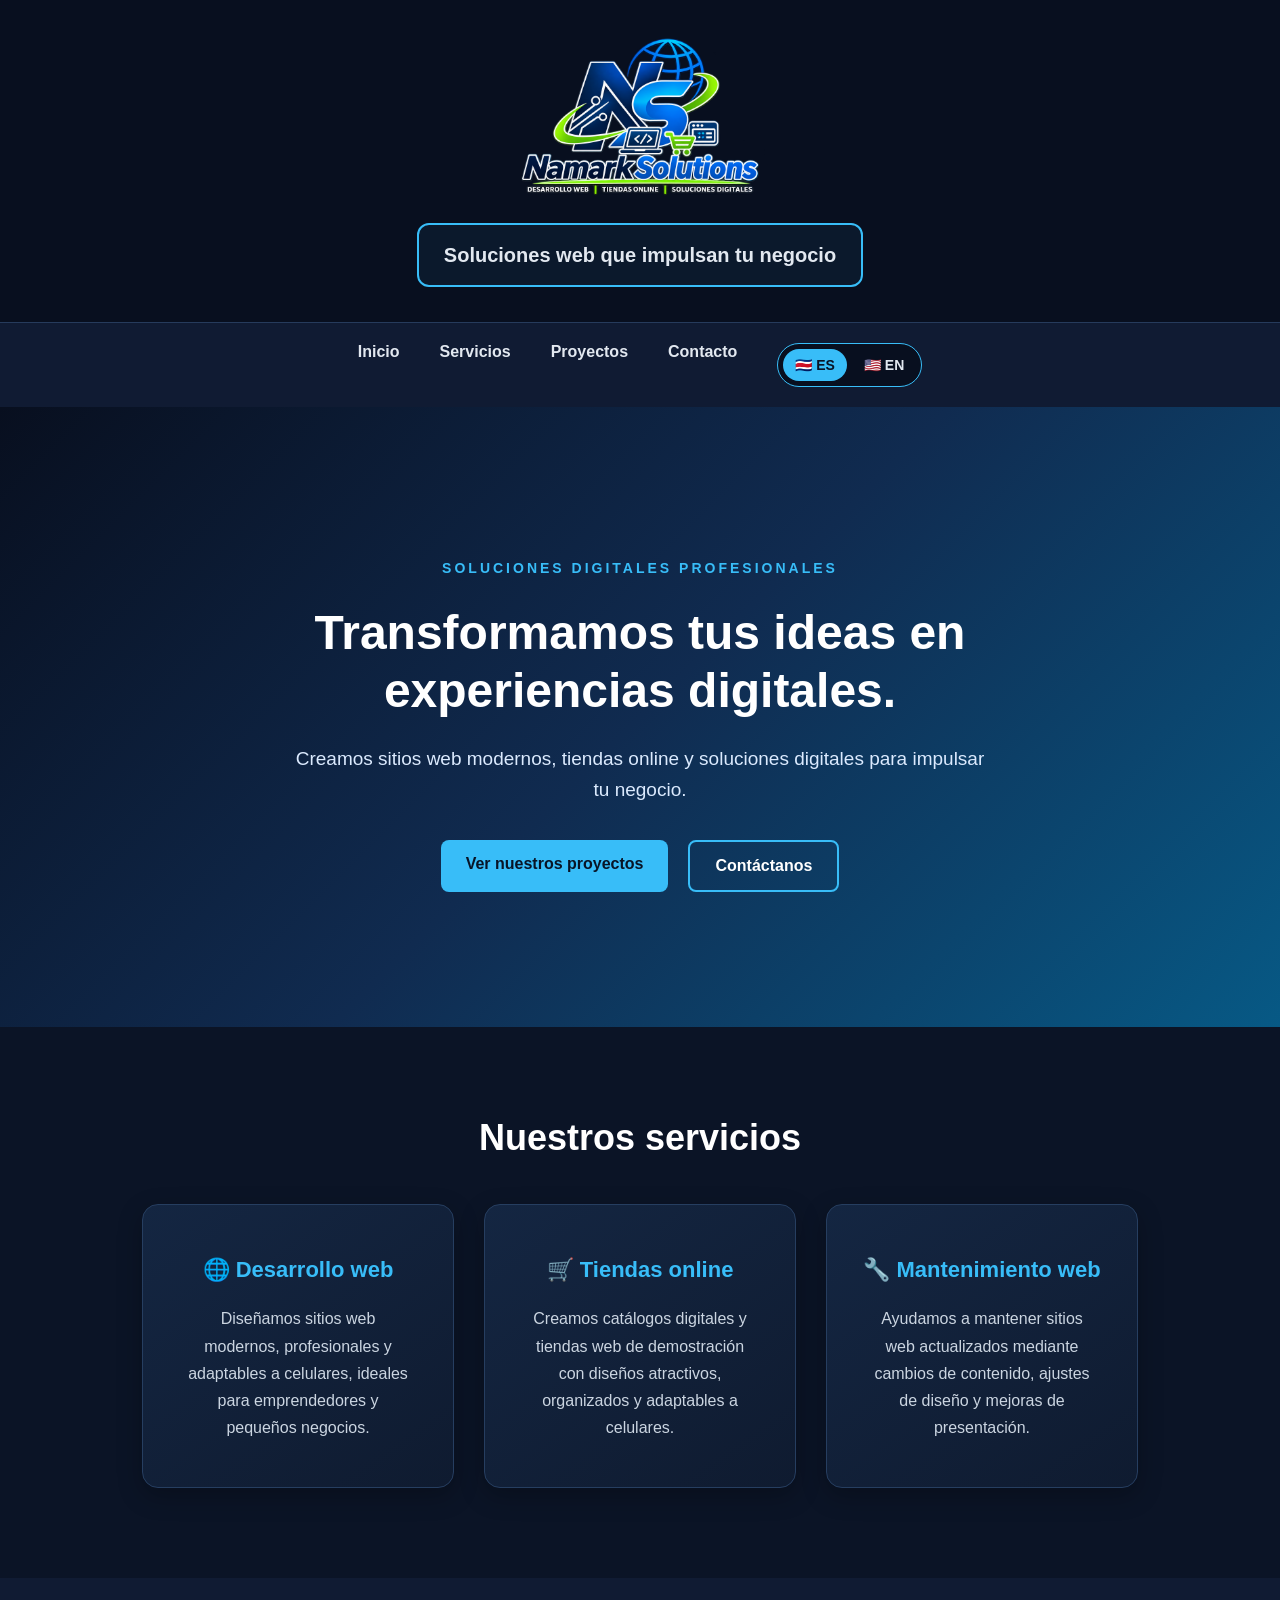
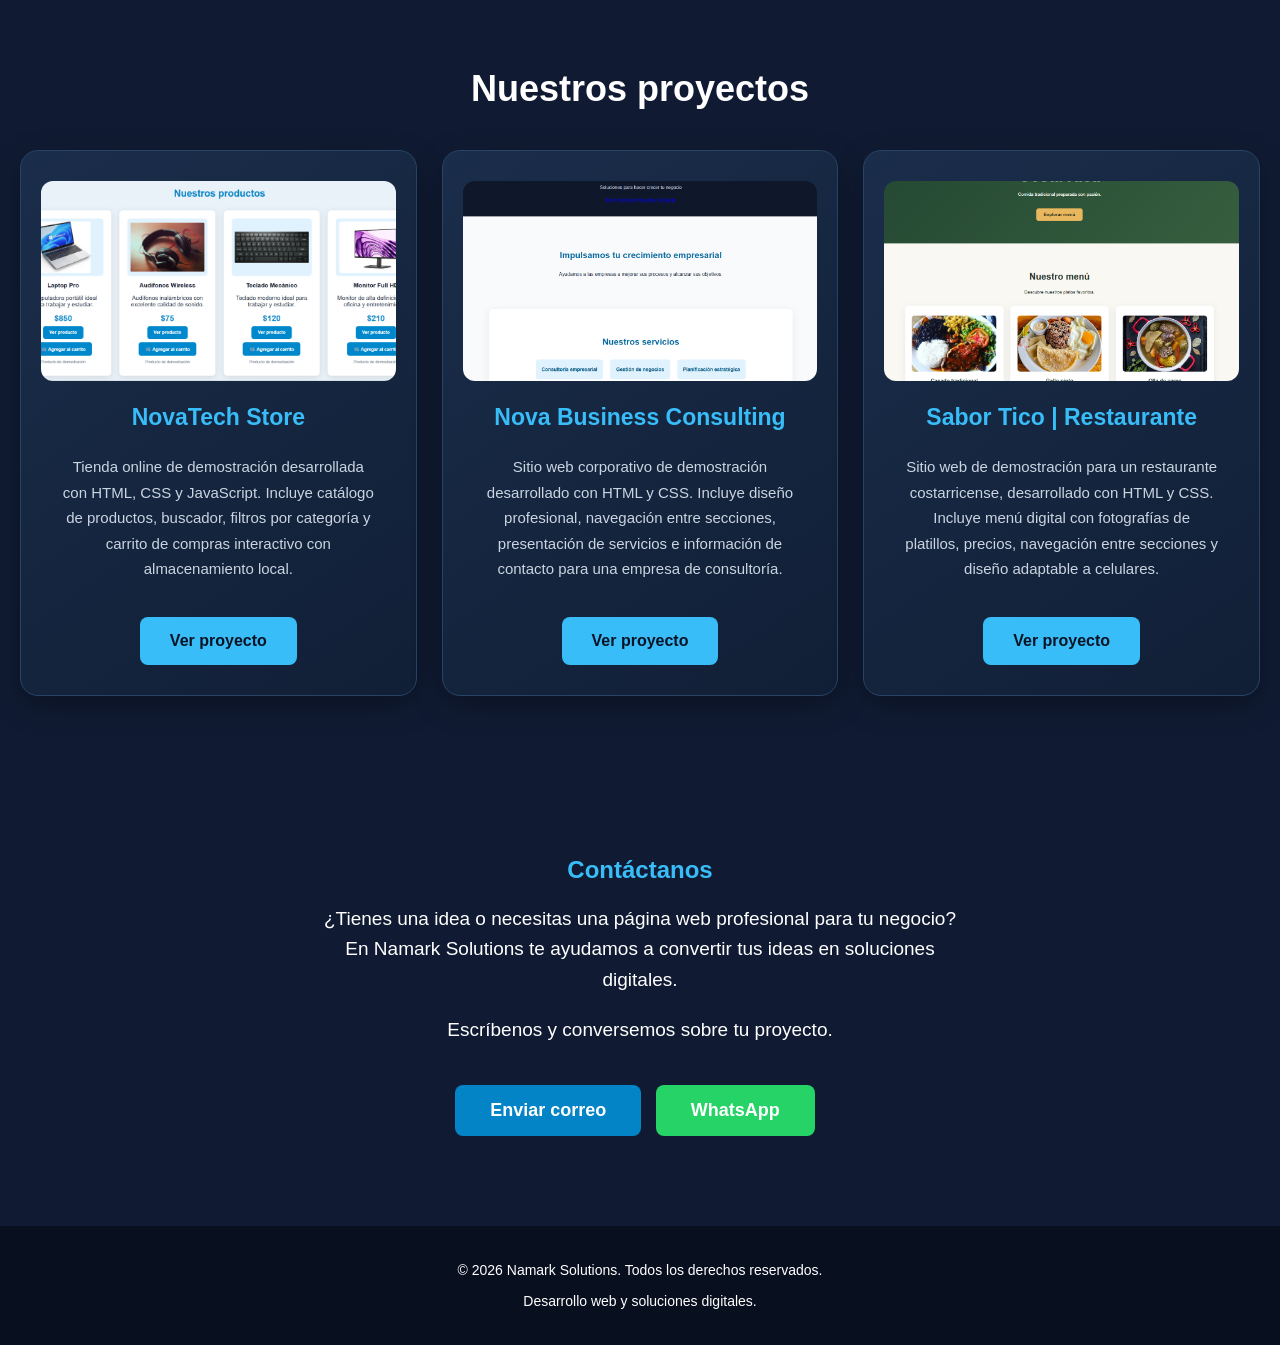
<file: index.html>
<!DOCTYPE html>
<html lang="es">
<head>
    <meta charset="UTF-8">
    
<meta name="viewport" content="width=device-width, initial-scale=1.0">

    <title>Namark Solutions | Desarrollo Web</title>
    <link rel="stylesheet" href="style.css">
</head>
<body>

    
<!-- Encabezado -->
<header>
    <img src="img/logo-namark.png"
         alt="Logotipo de Namark Solutions"
         class="logo">


    <h1>Namark Solutions</h1>
    <p>Soluciones web que impulsan tu negocio</p>
</header>
<!-- Menú de navegación -->
<nav>
    <a href="#inicio">Inicio</a>
    <a href="#servicios">Servicios</a>
    <a href="#proyectos">Proyectos</a>
    <a href="#contacto">Contacto</a>

    <!-- Selector de idiomas -->
    <div class="idioma-selector">
        <a href="index.html" class="activo">🇨🇷 ES</a>
        <a href="en/index.html">🇺🇸 EN</a>
    </div>
</nav>
    <main>

        <!-- Sección de inicio -->
       
<section id="inicio" class="hero">
    <div class="hero-contenido">

        <p class="hero-etiqueta">
            SOLUCIONES DIGITALES PROFESIONALES
        </p>

        <h2>
            Transformamos tus ideas
            en experiencias digitales.
        </h2>

        <p class="hero-descripcion">
            Creamos sitios web modernos, tiendas online
            y soluciones digitales para impulsar tu negocio.
        </p>

        <div class="hero-botones">
            <a href="#proyectos" class="btn-principal">
                Ver nuestros proyectos
            </a>

            <a href="#contacto" class="btn-secundario">
                Contáctanos
            </a>
        </div>

    </div>
</section>


        <!-- Nuestros servicios -->
        <section id="servicios">
            <h2>Nuestros servicios</h2>

            <div class="servicios-contenedor">

                <div class="servicio">
                    <h3>🌐 Desarrollo web</h3>
                    <p>
                       Diseñamos sitios web modernos, profesionales
y adaptables a celulares, ideales para
emprendedores y pequeños negocios.
                    </p>
                </div>

                <div class="servicio">
                    <h3>🛒 Tiendas online</h3>
                    <p>
                        Creamos catálogos digitales y tiendas web
de demostración con diseños atractivos,
organizados y adaptables a celulares.
                    </p>
                </div>

                <div class="servicio">
                    <h3>🔧 Mantenimiento web</h3>
                   <p>
    Ayudamos a mantener sitios web actualizados
    mediante cambios de contenido, ajustes de diseño
    y mejoras de presentación.
</p>
                </div>

            </div>
        </section>

      
        
<!-- Nuestros proyectos -->
<section id="proyectos">
    <h2>Nuestros proyectos</h2>

    <!-- Proyecto 1 -->
<div class="proyecto">
    <img src="img/novatech-store.png"
         alt="Vista previa de NovaTech Store"
         class="proyecto-imagen">

    <h3>NovaTech Store</h3>

   

        <p>
            Tienda online de demostración desarrollada con HTML,
            CSS y JavaScript. Incluye catálogo de productos,
            buscador, filtros por categoría y carrito de compras
            interactivo con almacenamiento local.
        </p>

        <a href="https://markuh45.github.io/novatech-store/"
           target="_blank"
           rel="noopener noreferrer">
            Ver proyecto
        </a>
    </div>

    

<!-- Proyecto 2 -->
<div class="proyecto">
    <img src="img/nova-business.png"
         alt="Vista previa de Nova Business Consulting"
         class="proyecto-imagen">

    <h3>Nova Business Consulting</h3>


        <p>
            Sitio web corporativo de demostración desarrollado
            con HTML y CSS. Incluye diseño profesional,
            navegación entre secciones, presentación de servicios
            e información de contacto para una empresa de consultoría.
        </p>

        <a href="proyecto-01/index.html"
           target="_blank"
           rel="noopener noreferrer">
            Ver proyecto
        </a>
    </div>

    
<!-- Proyecto 3 -->
<div class="proyecto">
    <img src="img/restaurante-tico.png"
         alt="Vista previa de Sabor Tico Restaurante"
         class="proyecto-imagen">

    <h3>Sabor Tico | Restaurante</h3>



        <p>
            Sitio web de demostración para un restaurante
            costarricense, desarrollado con HTML y CSS.
            Incluye menú digital con fotografías de platillos,
            precios, navegación entre secciones y diseño
            adaptable a celulares.
        </p>

        <a href="restaurante-demo/index.html"
           target="_blank"
           rel="noopener noreferrer">
            Ver proyecto
        </a>
    </div>

</section>

           
<!-- Sección de contacto -->
<section id="contacto">
    <h2>Contáctanos</h2>

    <p>
    ¿Tienes una idea o necesitas una página web
    profesional para tu negocio?
    En Namark Solutions te ayudamos a convertir
    tus ideas en soluciones digitales.
</p>

    <p>
        Escríbenos y conversemos sobre tu proyecto.
    </p>

    <a href="mailto:namarksolutions@gmail.com">
        Enviar correo
    </a>
    
<a href="https://wa.me/50684200561?text=Hola%2C%20me%20interesa%20conocer%20sus%20servicios."
   target="_blank"
   rel="noopener noreferrer"
   class="btn-whatsapp">
    WhatsApp
</a>

</section>

    </main>

<!-- Pie de página -->
<footer>
    <p>© 2026 Namark Solutions. Todos los derechos reservados.</p>
    <p>Desarrollo web y soluciones digitales.</p>
</footer>

</body>
</html>
</file>
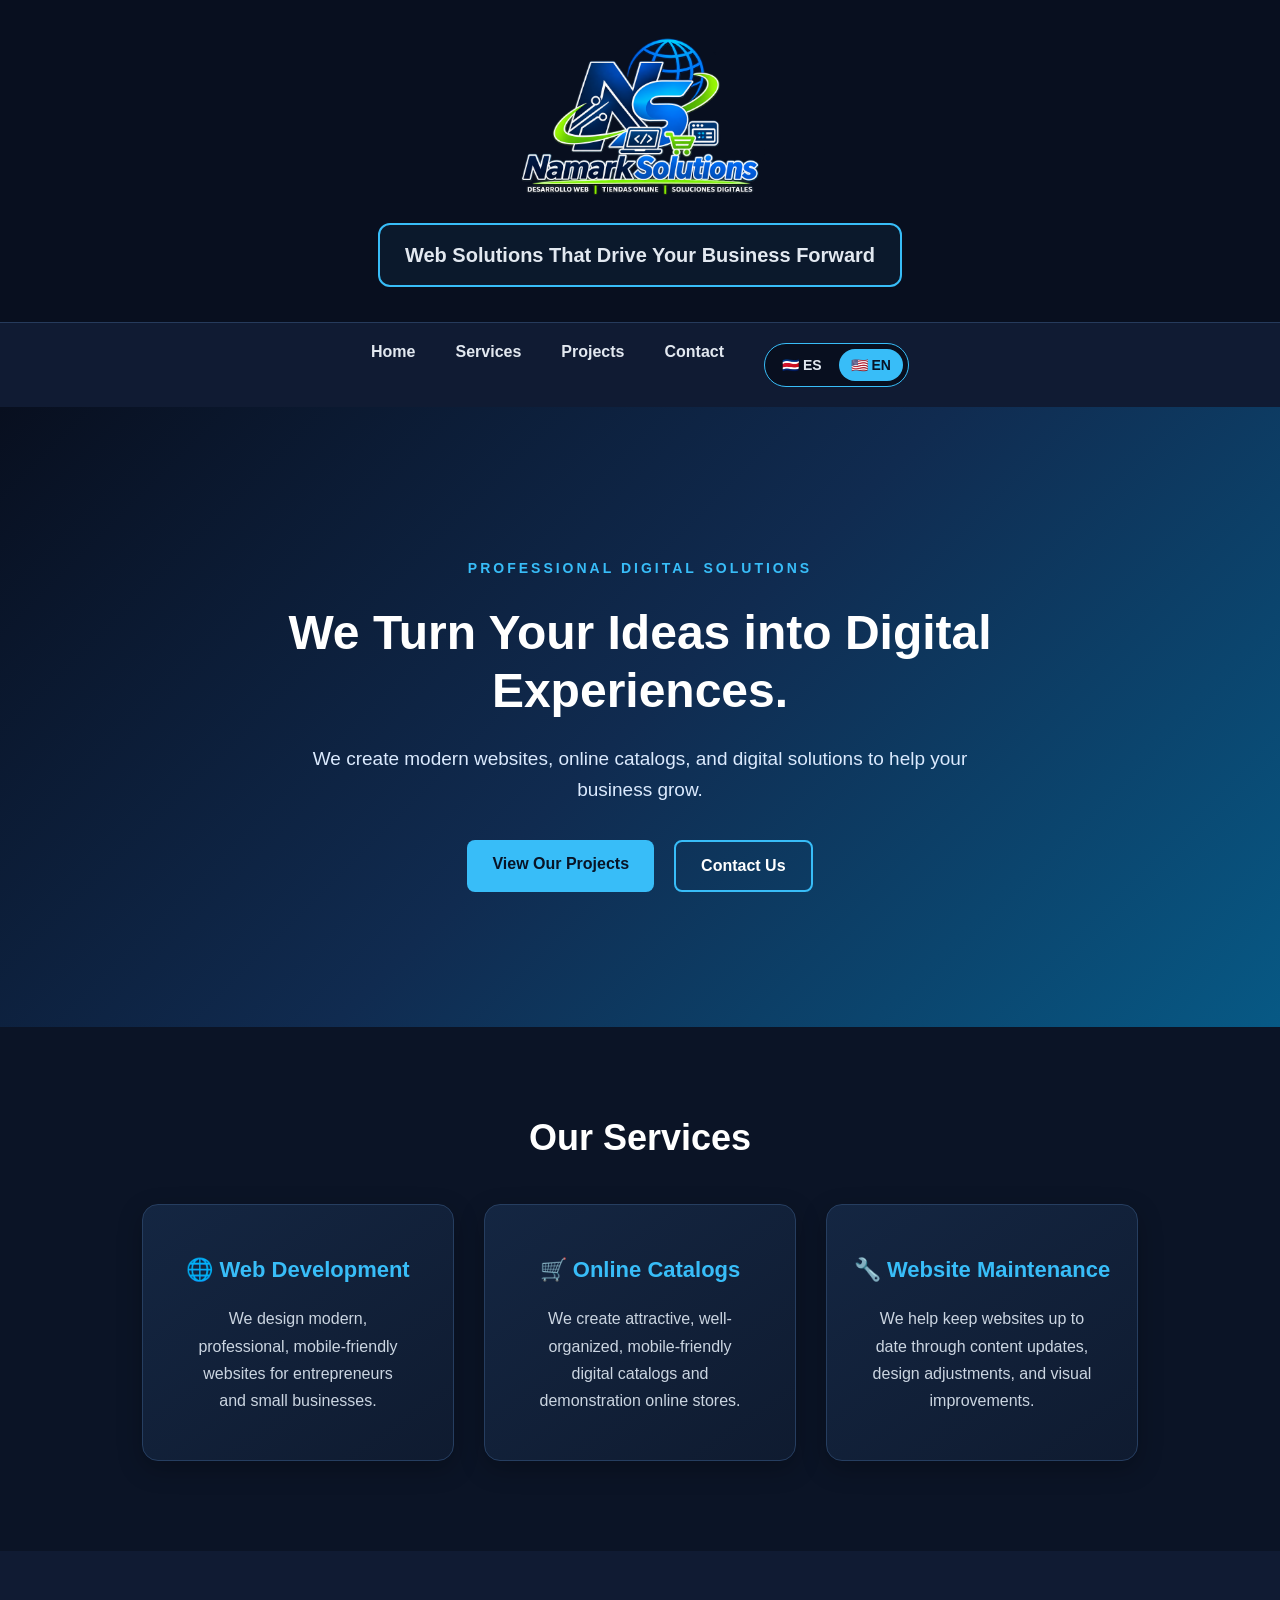
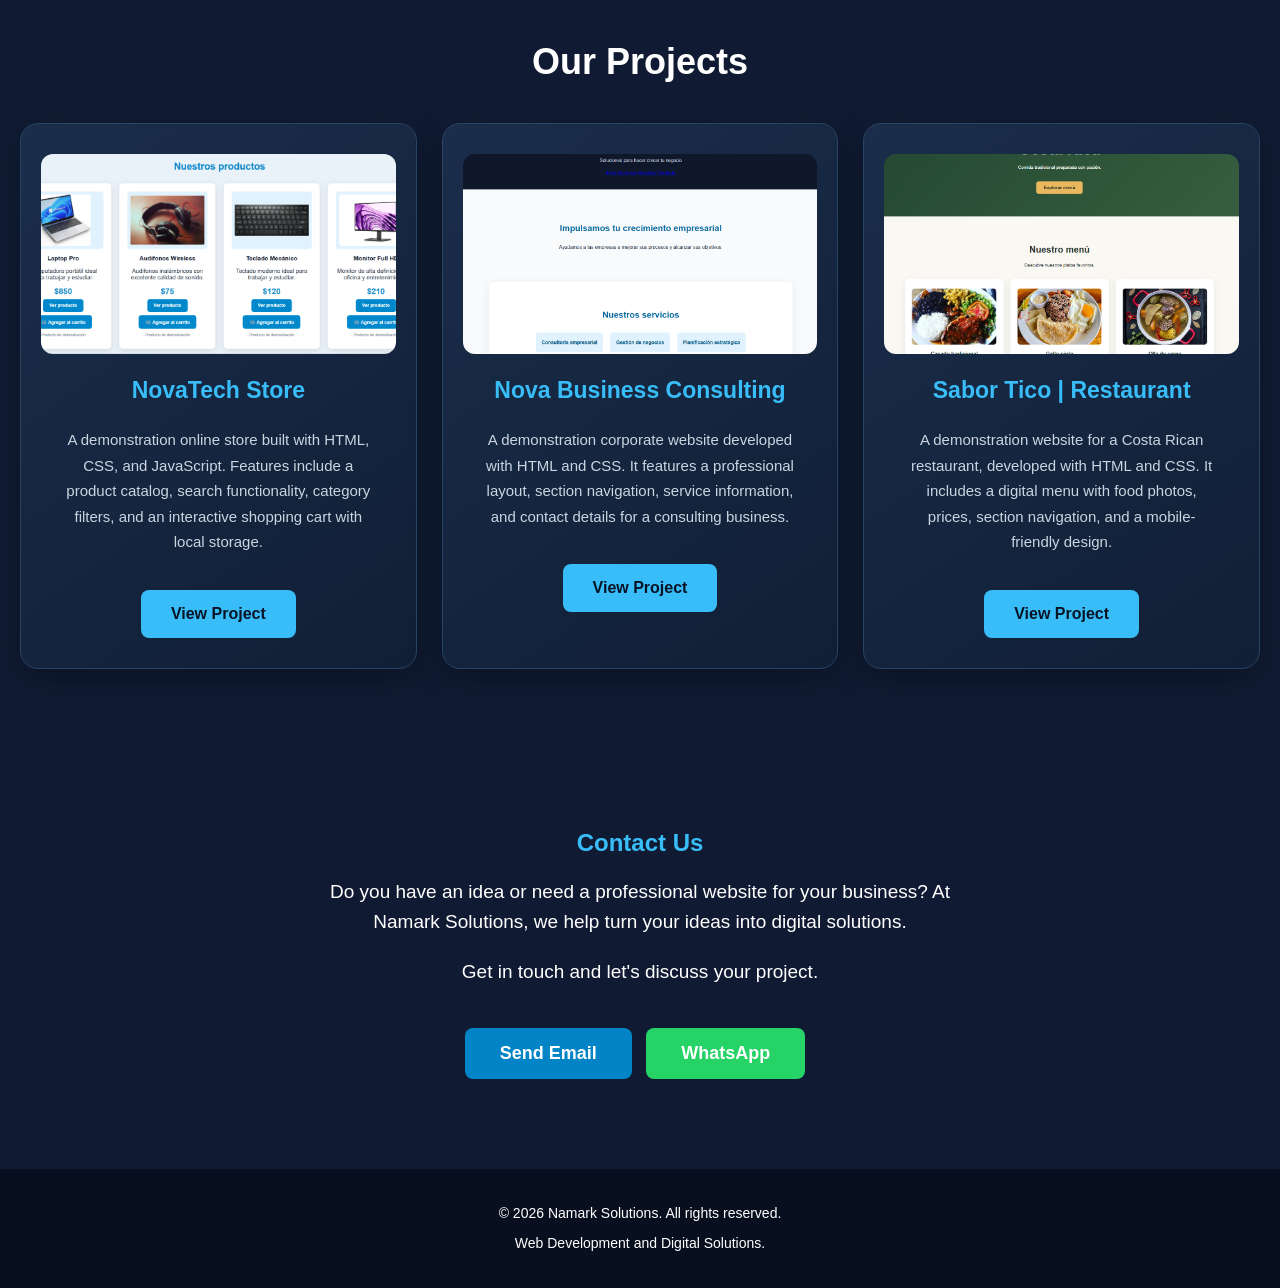
<file: en/index.html>
<!DOCTYPE html>
<html lang="en">
<head>
    <meta charset="UTF-8">
    <meta name="viewport" content="width=device-width, initial-scale=1.0">

    <title>Namark Solutions | Web Development</title>
    <link rel="stylesheet" href="../style.css">
</head>
<body>

<!-- Header -->
<header>
    <img src="../img/logo-namark.png"
         alt="Namark Solutions logo"
         class="logo">

    <h1>Namark Solutions</h1>
    <p>Web Solutions That Drive Your Business Forward</p>
</header>

<!-- Navigation -->
<nav>
    <a href="#inicio">Home</a>
    <a href="#servicios">Services</a>
    <a href="#proyectos">Projects</a>
    <a href="#contacto">Contact</a>

    <!-- Language selector -->
    <div class="idioma-selector">
        <a href="../index.html">🇨🇷 ES</a>
        <a href="index.html" class="activo">🇺🇸 EN</a>
    </div>
</nav>



<main>

    <!-- Hero section -->
    <section id="inicio" class="hero">
        <div class="hero-contenido">

            <p class="hero-etiqueta">
                PROFESSIONAL DIGITAL SOLUTIONS
            </p>

            <h2>
                We Turn Your Ideas
                into Digital Experiences.
            </h2>

            <p class="hero-descripcion">
                We create modern websites, online catalogs,
                and digital solutions to help your business grow.
            </p>

            <div class="hero-botones">
                <a href="#proyectos" class="btn-principal">
                    View Our Projects
                </a>

                <a href="#contacto" class="btn-secundario">
                    Contact Us
                </a>
            </div>

        </div>
    </section>

    <!-- Our services -->
    <section id="servicios">
        <h2>Our Services</h2>

        <div class="servicios-contenedor">

            <div class="servicio">
                <h3>🌐 Web Development</h3>
                <p>
                    We design modern, professional,
                    mobile-friendly websites for
                    entrepreneurs and small businesses.
                </p>
            </div>

            <div class="servicio">
                <h3>🛒 Online Catalogs</h3>
                <p>
                    We create attractive, well-organized,
                    mobile-friendly digital catalogs
                    and demonstration online stores.
                </p>
            </div>

            <div class="servicio">
                <h3>🔧 Website Maintenance</h3>
                <p>
                    We help keep websites up to date
                    through content updates, design
                    adjustments, and visual improvements.
                </p>
            </div>

        </div>
    </section>

    <!-- Our projects -->
    <section id="proyectos">
        <h2>Our Projects</h2>

        <!-- Project 1 -->
        <div class="proyecto">
            <img src="../img/novatech-store.png"
                 alt="NovaTech Store website preview"
                 class="proyecto-imagen">

            <h3>NovaTech Store</h3>

            <p>
                A demonstration online store built with HTML,
                CSS, and JavaScript. Features include a product
                catalog, search functionality, category filters,
                and an interactive shopping cart with local storage.
            </p>

            <a href="https://markuh45.github.io/novatech-store/"
               target="_blank"
               rel="noopener noreferrer">
                View Project
            </a>
        </div>

        <!-- Project 2 -->
        <div class="proyecto">
            <img src="../img/nova-business.png"
                 alt="Nova Business Consulting website preview"
                 class="proyecto-imagen">

            <h3>Nova Business Consulting</h3>

            <p>
                A demonstration corporate website developed
                with HTML and CSS. It features a professional
                layout, section navigation, service information,
                and contact details for a consulting business.
            </p>

            <a href="../proyecto-01/index.html"
               target="_blank"
               rel="noopener noreferrer">
                View Project
            </a>
        </div>

        <!-- Project 3 -->
        <div class="proyecto">
            <img src="../img/restaurante-tico.png"
                 alt="Sabor Tico restaurant website preview"
                 class="proyecto-imagen">

            <h3>Sabor Tico | Restaurant</h3>

            <p>
                A demonstration website for a Costa Rican
                restaurant, developed with HTML and CSS.
                It includes a digital menu with food photos,
                prices, section navigation, and a
                mobile-friendly design.
            </p>

            <a href="../restaurante-demo/index.html"
               target="_blank"
               rel="noopener noreferrer">
                View Project
            </a>
        </div>

    </section>

    <!-- Contact section -->
    <section id="contacto">
        <h2>Contact Us</h2>

        <p>
            Do you have an idea or need a professional
            website for your business?
            At Namark Solutions, we help turn
            your ideas into digital solutions.
        </p>

        <p>
            Get in touch and let's discuss your project.
        </p>

        <a href="mailto:namarksolutions@gmail.com">
            Send Email
        </a>

        <a href="https://wa.me/50684200561?text=Hello%2C%20I%20would%20like%20to%20learn%20more%20about%20your%20web%20development%20services."
           target="_blank"
           rel="noopener noreferrer"
           class="btn-whatsapp">
            WhatsApp
        </a>

    </section>

</main>

<!-- Footer -->
<footer>
    <p>© 2026 Namark Solutions. All rights reserved.</p>
    <p>Web Development and Digital Solutions.</p>
</footer>

</body>
</html>
</file>
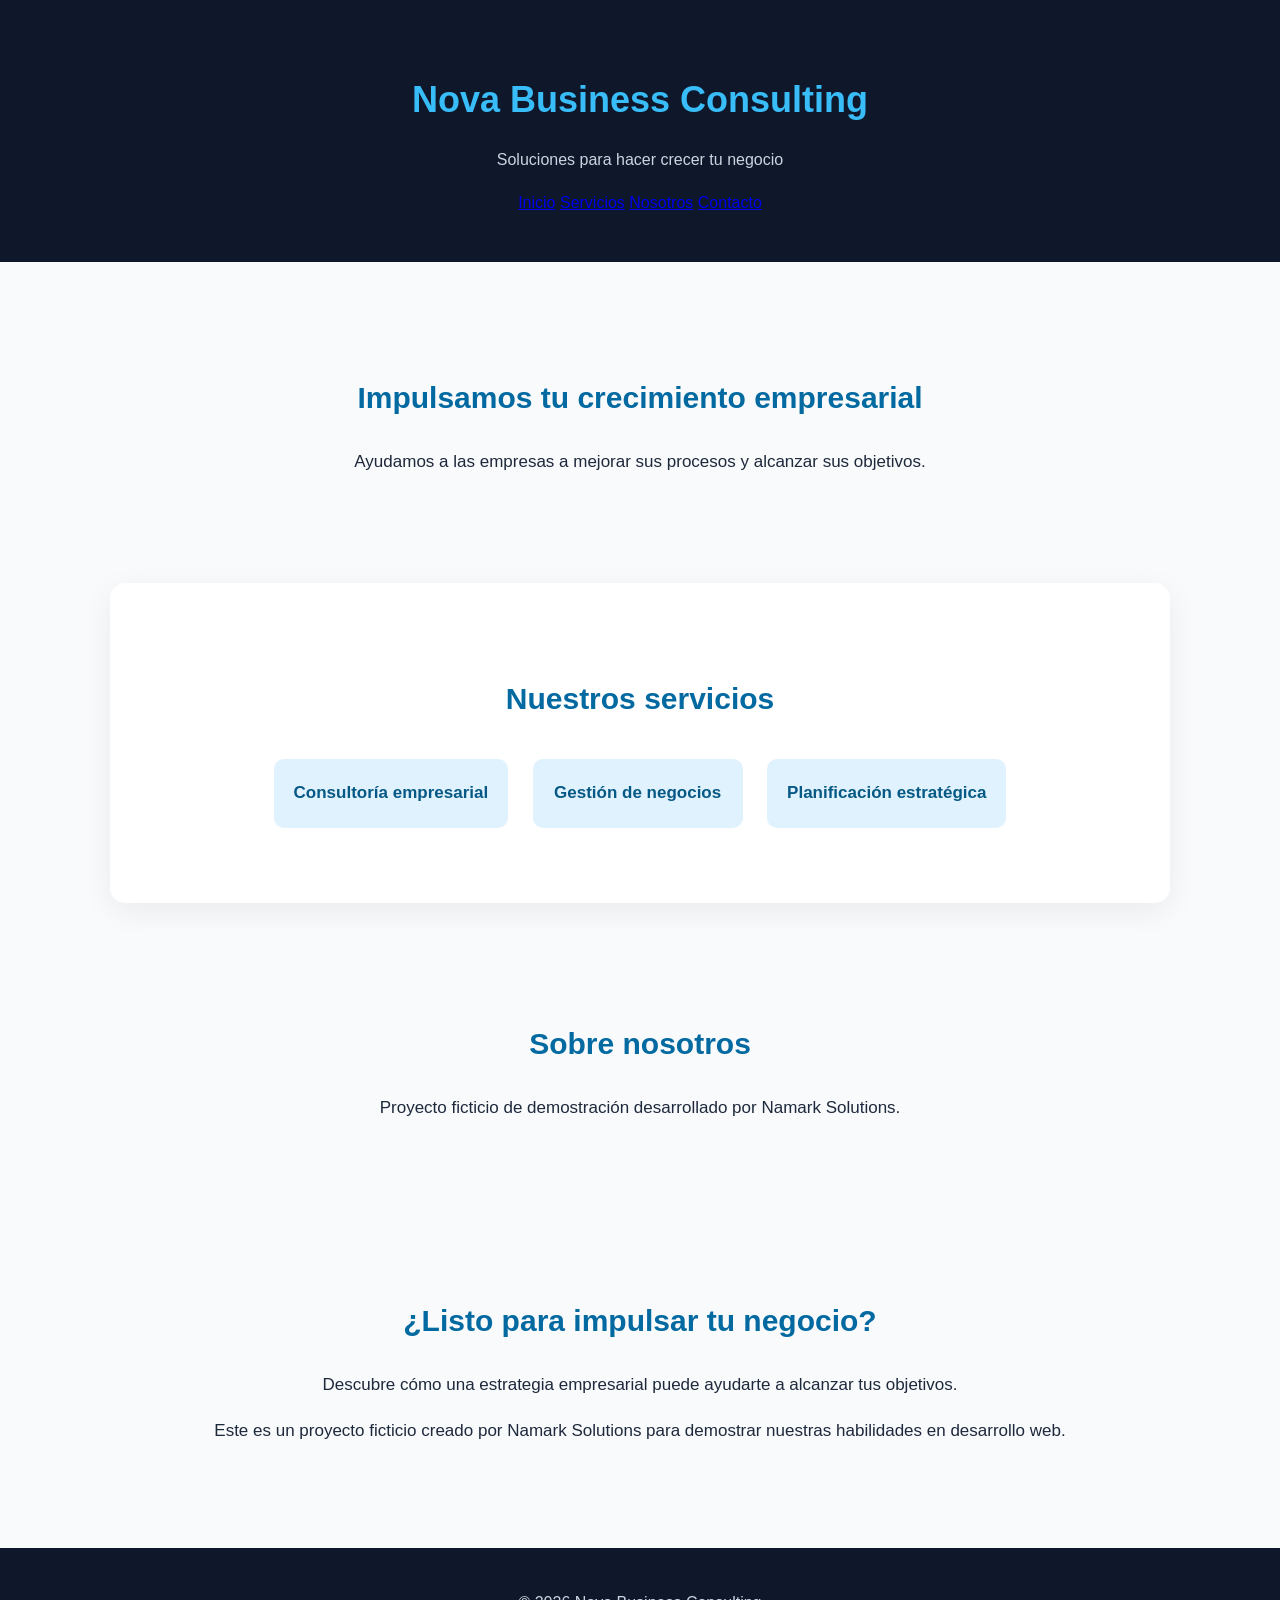
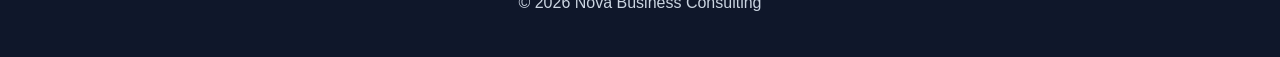
<file: proyecto-01/index.html>
<!DOCTYPE html>
<html lang="es">
<head>
    <meta charset="UTF-8">
    <meta name="viewport"
          content="width=device-width, initial-scale=1.0">
    <title>Nova Business Consulting</title>
    <link rel="stylesheet" href="style.css">
</head>
<body>

    
<header>
    <div class="encabezado">
        <h1>Nova Business Consulting</h1>
        <p>Soluciones para hacer crecer tu negocio</p>

        <nav aria-label="Menú principal">
            <a href="#inicio">Inicio</a>
            <a href="#servicios">Servicios</a>
            <a href="#nosotros">Nosotros</a>
            <a href="#contacto">Contacto</a>
        </nav>
    </div>
</header>


    <main>
        <section id="inicio">
            <h2>Impulsamos tu crecimiento empresarial</h2>
            <p>
                Ayudamos a las empresas a mejorar
                sus procesos y alcanzar sus objetivos.
            </p>
        </section>

        <section id="servicios">
            <h2>Nuestros servicios</h2>
            <p>Consultoría empresarial</p>
            <p>Gestión de negocios</p>
            <p>Planificación estratégica</p>
        </section>

        <section id="nosotros">
            <h2>Sobre nosotros</h2>
            <p>
                Proyecto ficticio de demostración
                desarrollado por Namark Solutions.
            </p>
        </section>
        
<section id="contacto" class="contacto">
    <h2>¿Listo para impulsar tu negocio?</h2>

    <p>
        Descubre cómo una estrategia empresarial
        puede ayudarte a alcanzar tus objetivos.
    </p>


<p class="aviso-demo">
    Este es un proyecto ficticio creado por
    Namark Solutions para demostrar nuestras
    habilidades en desarrollo web.
</p>

</section>

    </main>

    <footer>
        <p>© 2026 Nova Business Consulting</p>
    </footer>

</body>
</html>
</file>
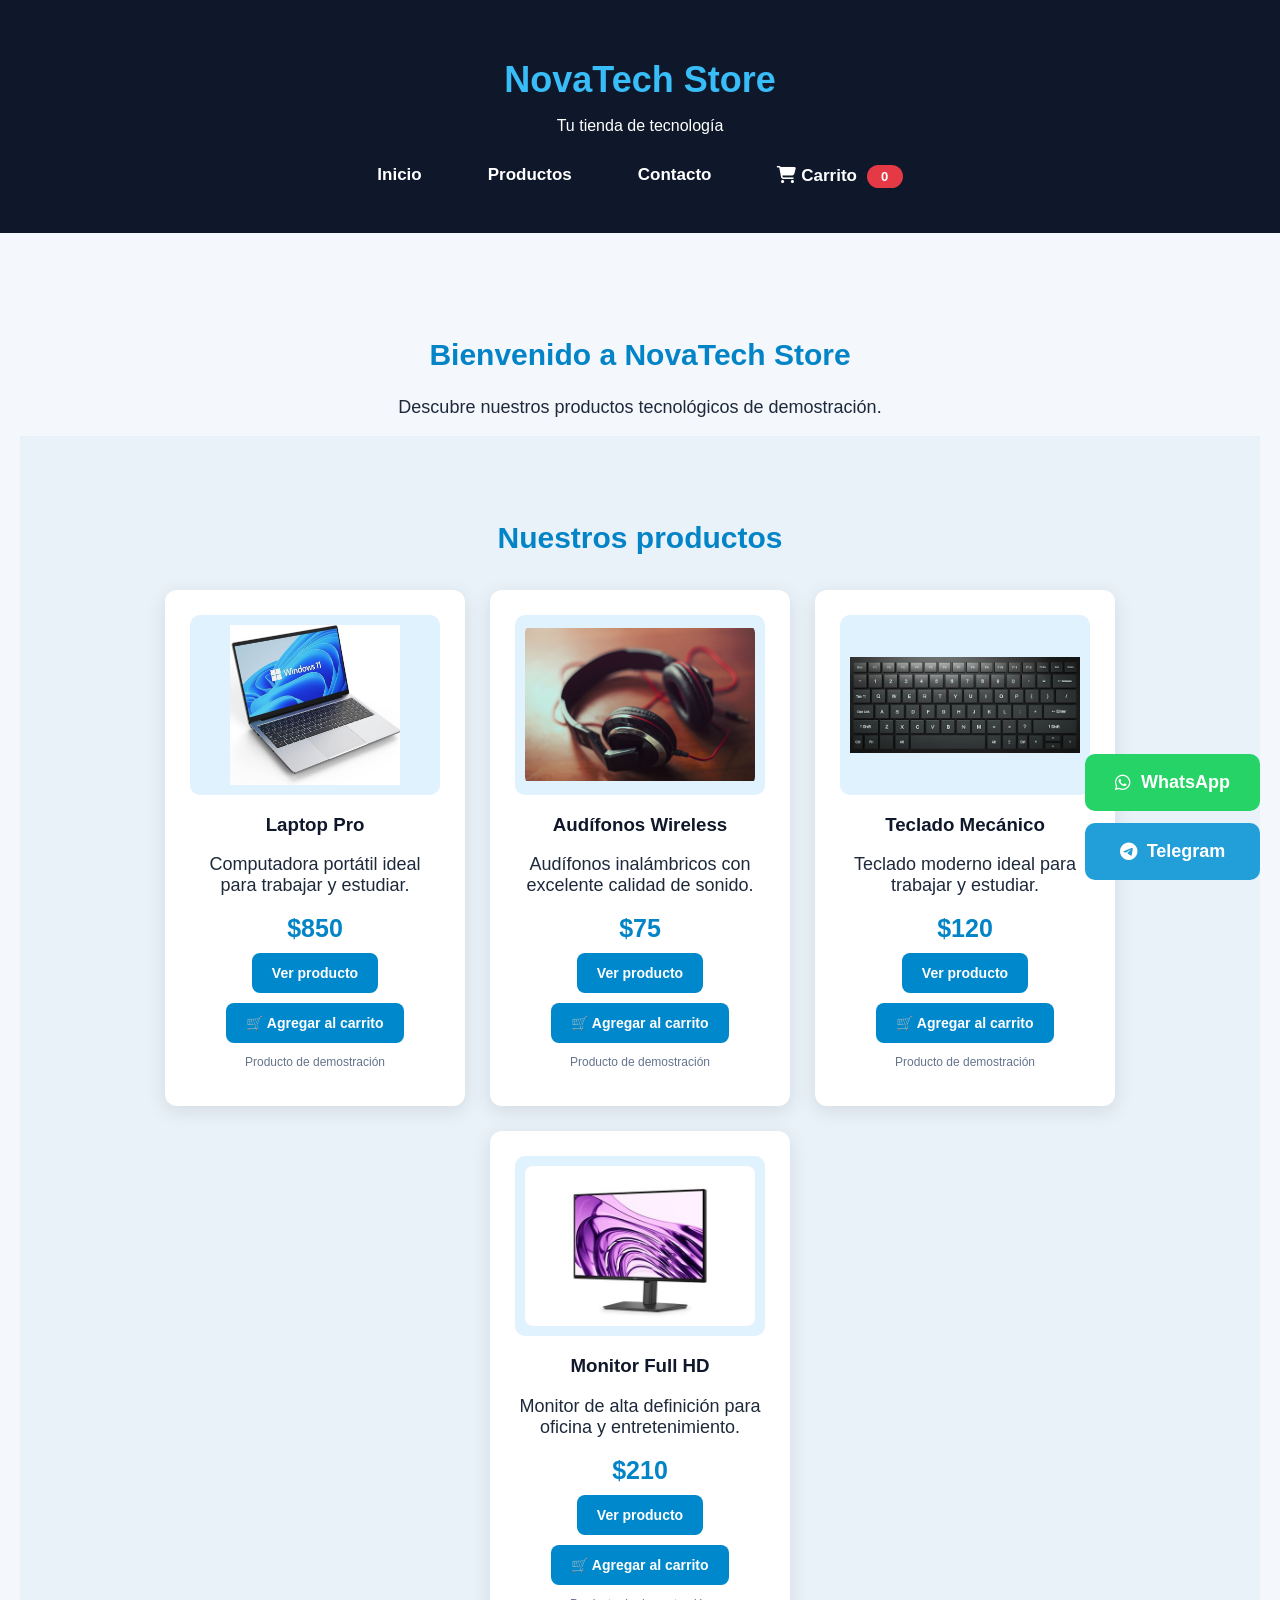
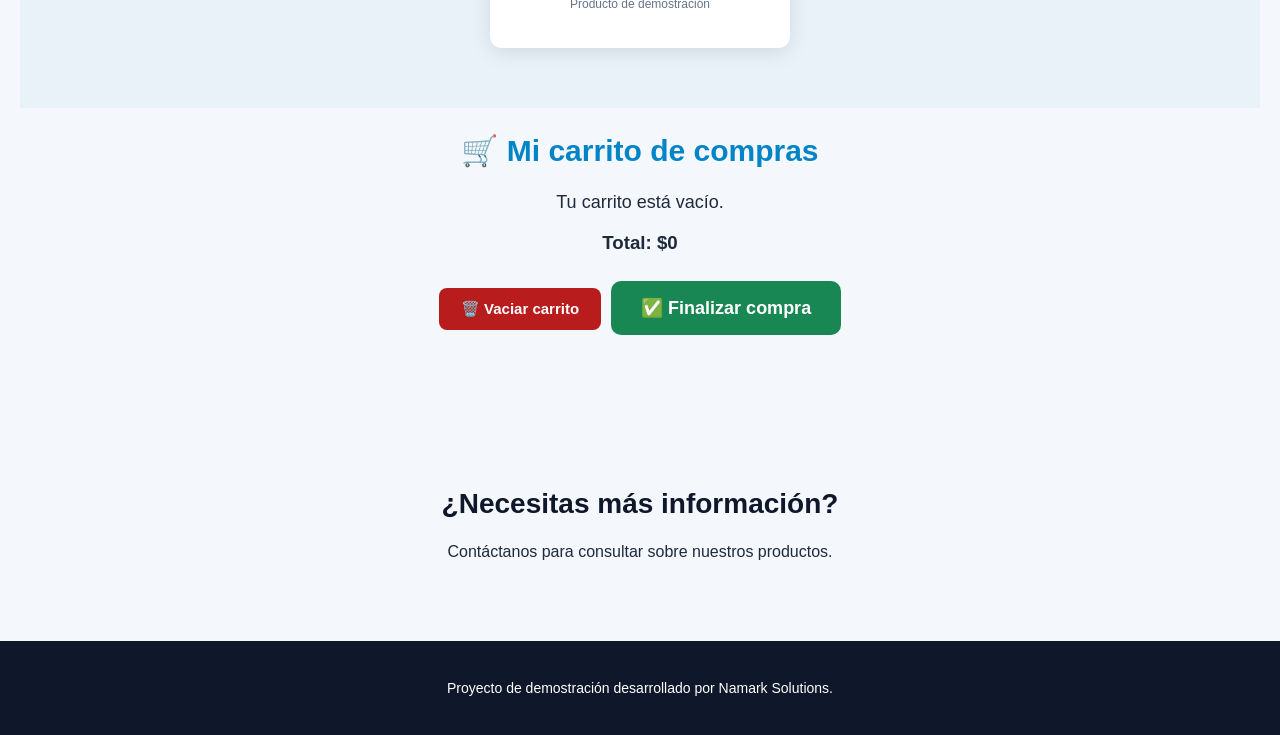
<file: proyecto-02/index.html>
<!DOCTYPE html>
<html lang="es">
<head>
    <meta charset="UTF-8">
    <meta name="viewport"
          content="width=device-width, initial-scale=1.0">
    <title>NovaTech Store</title>
    <link rel="stylesheet" href="style.css">
    
<link rel="stylesheet" href="https://cdnjs.cloudflare.com/ajax/libs/font-awesome/6.7.2/css/all.min.css">

</head>
<body>

   
<header id="inicio">
    <h1>NovaTech Store</h1>
    <p>Tu tienda de tecnología</p>

    <nav>
        <a href="#inicio">Inicio</a>
        <a href="#productos">Productos</a>
        <a href="#contacto">Contacto</a>
        

<a href="#carrito">
    <i class="fa-solid fa-cart-shopping"></i>
    Carrito
    <span id="contador-carrito">0</span>
</a>


    </nav>
</header>
 

    <main>
        <section>
            <h2>Bienvenido a NovaTech Store</h2>
            <p>
                Descubre nuestros productos
                tecnológicos de demostración.
            </p>
        </section>
        
<section id="productos" class="catalogo">
    <h2>Nuestros productos</h2>

    <div class="productos">
        <article class="producto">
            
<div class="producto-imagen">
    <img src="imagenes/laptop.jpg" alt="Laptop Pro">
</div>


            <h3>Laptop Pro</h3>

            <p>
                Computadora portátil ideal
                para trabajar y estudiar.
            </p>

            <span class="precio">$850</span>
            

<button class="btn-producto" onclick="verProducto()">Ver producto</button>

<button class="btn-producto" onclick="agregarAlCarrito('Laptop Pro', 850)">
    🛒 Agregar al carrito
</button>



            <p class="aviso-producto">
                Producto de demostración
            </p>
        </article>
    
    
<!-- PRODUCTO 2 -->
<article class="producto">
    
<div class="producto-imagen">
    <img src="imagenes/audifonos.jpg" alt="Audífonos">
</div>


    <h3>Audífonos Wireless</h3>

    <p>
        Audífonos inalámbricos
        con excelente calidad de sonido.
    </p>

    <span class="precio">$75</span>
    
    

<button class="btn-producto" onclick="verAudifonos()">Ver producto</button>

<button class="btn-producto" onclick="agregarAlCarrito('Audífonos Wireless', 75)">
    🛒 Agregar al carrito
</button>



    <p class="aviso-producto">
        Producto de demostración
    </p>
</article>

<!-- PRODUCTO 3 -->
<article class="producto">
    
<div class="producto-imagen">
    <img src="imagenes/teclado.jpg" alt="Teclado Mecánico">
</div>


    <h3>Teclado Mecánico</h3>

    <p>
        Teclado moderno ideal
        para trabajar y estudiar.
    </p>

    <span class="precio">$120</span>
    

<button class="btn-producto" onclick="verTeclado()">Ver producto</button>

<button class="btn-producto" onclick="agregarAlCarrito('Teclado Mecánico', 120)">
    🛒 Agregar al carrito
</button>




    <p class="aviso-producto">
        Producto de demostración
    </p>
</article>

<!-- PRODUCTO 4 -->
<article class="producto">
   
<div class="producto-imagen">
    <img src="imagenes/monitor.jpg" alt="Monitor Full HD">
</div>


    <h3>Monitor Full HD</h3>

    <p>
        Monitor de alta definición
        para oficina y entretenimiento.
    </p>

    <span class="precio">$210</span>
    

<button class="btn-producto" onclick="verMonitor()">Ver producto</button>

<button class="btn-producto" onclick="agregarAlCarrito('Monitor Full HD', 210)">
    🛒 Agregar al carrito
</button>




    <p class="aviso-producto">
        Producto de demostración
    </p>
</article>

</div>

</section>

<!-- CARRITO DE COMPRAS -->
<section id="carrito" class="carrito">
    <h2>🛒 Mi carrito de compras</h2>

    <p id="carrito-vacio">
        Tu carrito está vacío.
    </p>

    <div id="lista-carrito"></div>

    <h3>Total: $<span id="total-carrito">0</span></h3>
    
<button id="btn-vaciar" onclick="vaciarCarrito()">
    🗑️ Vaciar carrito
    <button id="btn-finalizar" onclick="finalizarCompra()">
    ✅ Finalizar compra
</button>
</button>

</section>

    </main>

<div id="ventana-producto" class="modal" hidden>
    <div class="modal-contenido">
        <h2 id="modal-titulo">Producto</h2>
        <p id="modal-descripcion"></p>
        <p id="modal-precio"></p>
        <button onclick="cerrarProducto()">Cerrar</button>
    </div>
</div>
<section id="contacto" class="contacto">
    <h2>¿Necesitas más información?</h2>
    <p>Contáctanos para consultar sobre nuestros productos.</p>
    
<div class="botones-contacto">
    <a href="https://wa.me/50684200561" target="_blank" rel="noopener noreferrer" class="btn-whatsapp">
        <i class="fa-brands fa-whatsapp"></i>
        WhatsApp
    </a>

    
<a href="https://t.me/NAMARKSOLUTIONS" target="_blank" rel="noopener noreferrer" class="btn-telegram">

        <i class="fa-brands fa-telegram"></i>
        Telegram
    </a>
</div>

</section>
    <footer>
        <p>
            Proyecto de demostración
            desarrollado por Namark Solutions.
        </p>
    </footer>

<script src="script.js"></script>

</body>
</html>
</file>
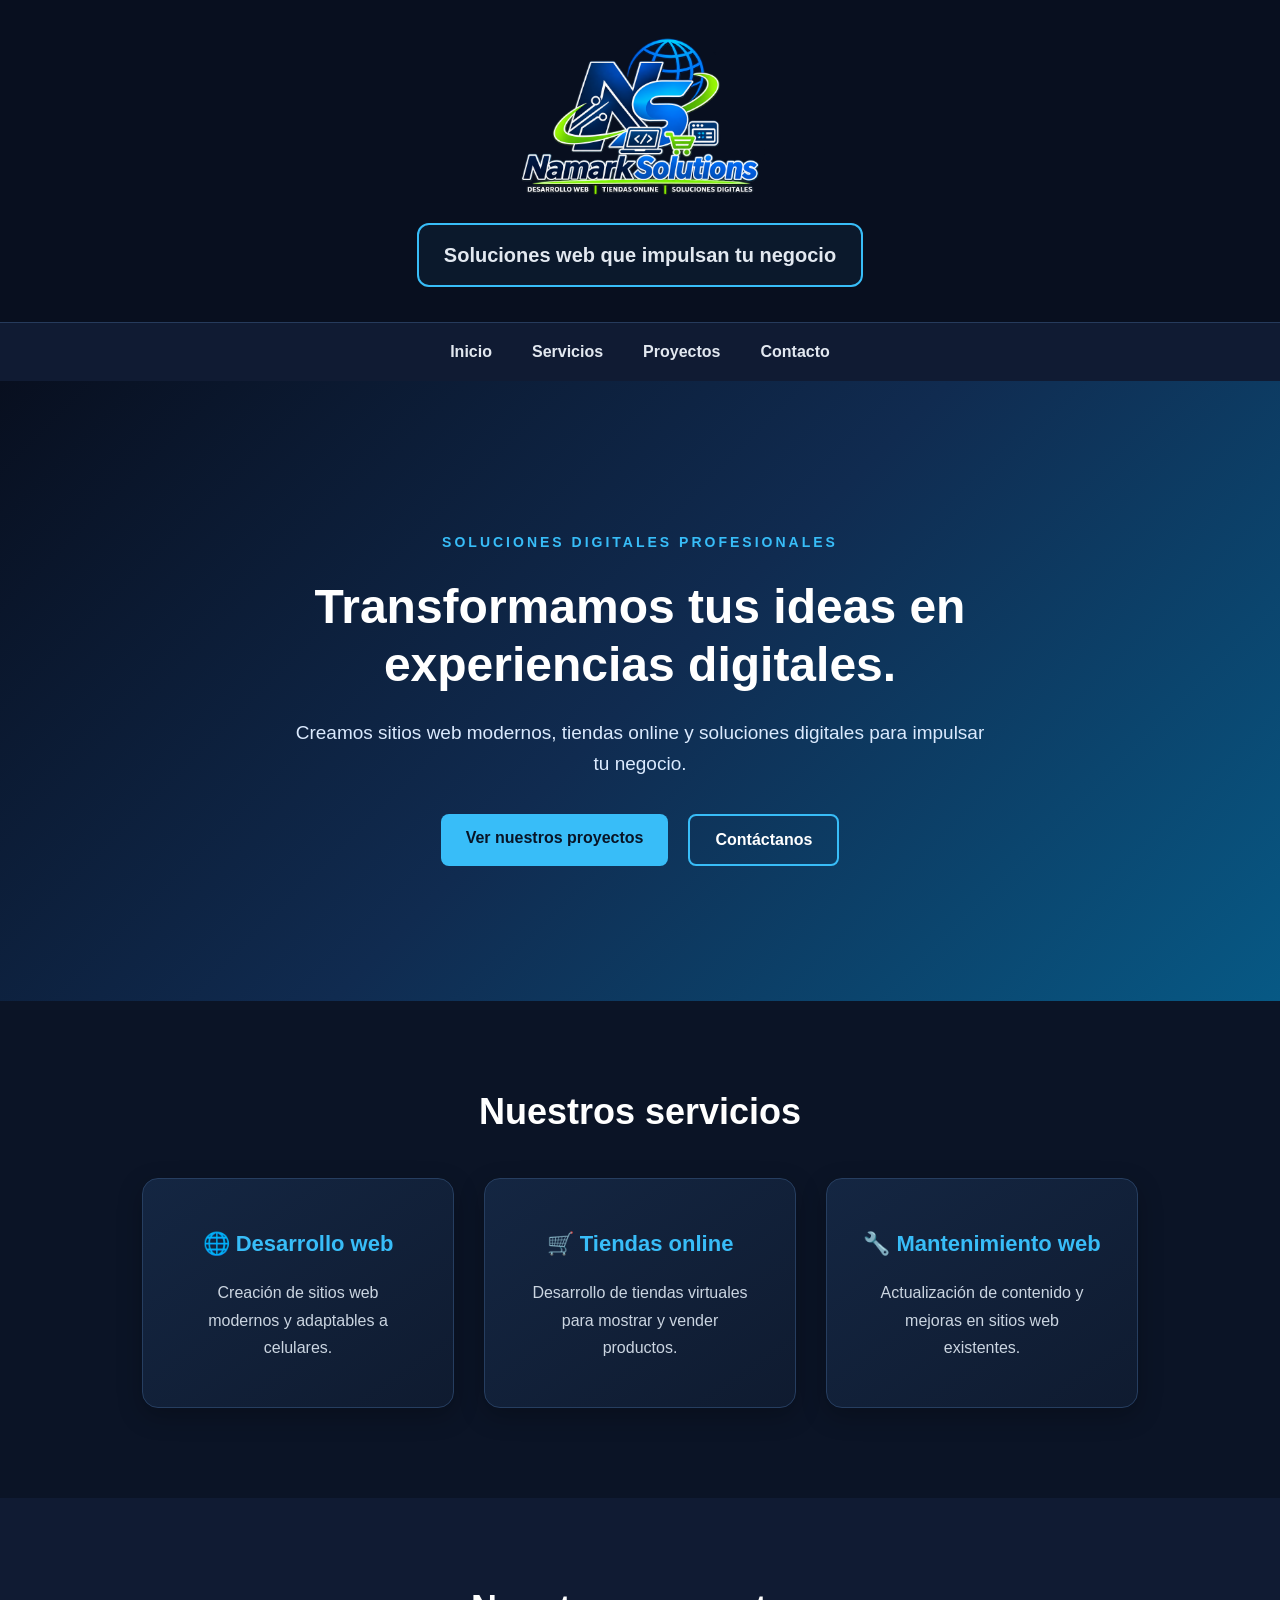
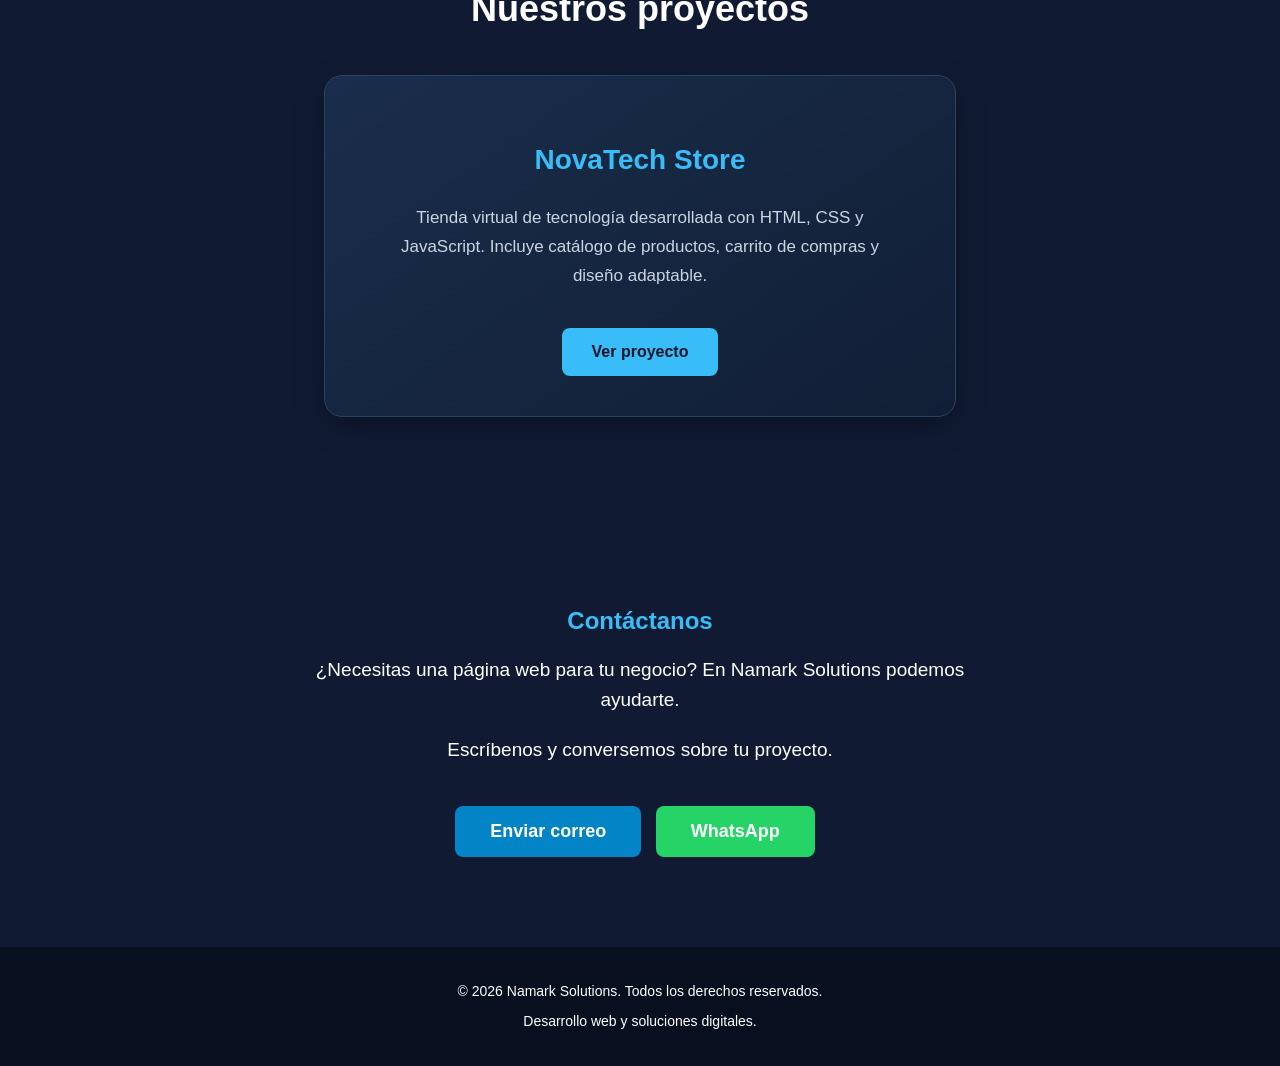
<file: proyecto-03/index.html>
<!DOCTYPE html>
<html lang="es">
<head>
    <meta charset="UTF-8">
    <meta name="viewport" content="width=device-width, initial-scale=1.0">
    <title>Namark Solutions | Desarrollo Web</title>
    <link rel="stylesheet" href="style.css">
</head>
<body>

    
<!-- Encabezado -->
<header>
    <img src="img/logo-namark.png"
         alt="Logotipo de Namark Solutions"
         class="logo">

    <h1>Namark Solutions</h1>
    <p>Soluciones web que impulsan tu negocio</p>
</header>


    <!-- Menú de navegación -->
    <nav>
        <a href="#inicio">Inicio</a>
        <a href="#servicios">Servicios</a>
        <a href="#proyectos">Proyectos</a>
        <a href="#contacto">Contacto</a>
    </nav>

    <main>

        <!-- Sección de inicio -->
       
<section id="inicio" class="hero">
    <div class="hero-contenido">

        <p class="hero-etiqueta">
            SOLUCIONES DIGITALES PROFESIONALES
        </p>

        <h2>
            Transformamos tus ideas
            en experiencias digitales.
        </h2>

        <p class="hero-descripcion">
            Creamos sitios web modernos, tiendas online
            y soluciones digitales para impulsar tu negocio.
        </p>

        <div class="hero-botones">
            <a href="#proyectos" class="btn-principal">
                Ver nuestros proyectos
            </a>

            <a href="#contacto" class="btn-secundario">
                Contáctanos
            </a>
        </div>

    </div>
</section>


        <!-- Nuestros servicios -->
        <section id="servicios">
            <h2>Nuestros servicios</h2>

            <div class="servicios-contenedor">

                <div class="servicio">
                    <h3>🌐 Desarrollo web</h3>
                    <p>
                        Creación de sitios web modernos
                        y adaptables a celulares.
                    </p>
                </div>

                <div class="servicio">
                    <h3>🛒 Tiendas online</h3>
                    <p>
                        Desarrollo de tiendas virtuales
                        para mostrar y vender productos.
                    </p>
                </div>

                <div class="servicio">
                    <h3>🔧 Mantenimiento web</h3>
                    <p>
                        Actualización de contenido y mejoras
                        en sitios web existentes.
                    </p>
                </div>

            </div>
        </section>

        <!-- Nuestros proyectos -->
        <section id="proyectos">
            <h2>Nuestros proyectos</h2>

            <div class="proyecto">
                <h3>NovaTech Store</h3>

                <p>
                    Tienda virtual de tecnología desarrollada
                    con HTML, CSS y JavaScript.
                    Incluye catálogo de productos,
                    carrito de compras y diseño adaptable.
                </p>

                <a href="https://markuh45.github.io/novatech-store/"
                   target="_blank"
                   rel="noopener noreferrer">
                    Ver proyecto
                </a>
            </div>
        </section>

<!-- Sección de contacto -->
<section id="contacto">
    <h2>Contáctanos</h2>

    <p>
        ¿Necesitas una página web para tu negocio?
        En Namark Solutions podemos ayudarte.
    </p>

    <p>
        Escríbenos y conversemos sobre tu proyecto.
    </p>

    <a href="mailto:namarksolutions@gmail.com">
        Enviar correo
    </a>
    
<a href="https://wa.me/50684200561?text=Hola%2C%20me%20interesa%20conocer%20sus%20servicios."
   target="_blank"
   rel="noopener noreferrer"
   class="btn-whatsapp">
    WhatsApp
</a>

</section>

    </main>

<!-- Pie de página -->
<footer>
    <p>© 2026 Namark Solutions. Todos los derechos reservados.</p>
    <p>Desarrollo web y soluciones digitales.</p>
</footer>

<script src="script.js"></script>

</body>
</html>
</file>
<file: style.css>
/* =================================
   ESTILOS GENERALES
================================= */

body {
    margin: 0;
    font-family: Arial, sans-serif;
    background-color: #f3f6fb;
    color: #14213d;
    text-align: center;
}

p {
    font-size: 20px;
    line-height: 1.6;
    padding: 0 20px;
}


/* =================================
   ENCABEZADO
================================= */


header {
    background-color: #080f1f;
    padding: 30px 20px;
    text-align: center;
}

header .logo {
    display: block;
    width: 260px;
    max-width: 100%;
    height: auto;
    margin: 0 auto 15px;
}


header h1 {
    display: none;
    background: none;
    color: #38bdf8;
    font-size: 36px;
    padding: 10px;
    margin: 0;
    letter-spacing: 1px;
}

header p {
    color: #cbd5e1;
    font-size: 15px;
    margin: 5px 0;
}


/* =================================
   MENU DE NAVEGACION
================================= */

nav {
    background-color: #101b33;
    padding: 20px;
    display: flex;
    justify-content: center;
    gap: 40px;
    flex-wrap: wrap;
    border-top: 1px solid #263b5c;
}

nav a {
    color: #e2e8f0;
    text-decoration: none;
    font-size: 16px;
    font-weight: bold;
    transition: all 0.3s ease;
}

nav a:hover {
    color: #38bdf8;
    transform: translateY(-2px);
}


/* =================================
   PORTADA PROFESIONAL
================================= */

.hero {
    min-height: 480px;
    display: flex;
    align-items: center;
    justify-content: center;
    padding: 70px 25px;
    background: linear-gradient(135deg, #080f1f, #102b50, #075985);
    color: white;
}

.hero-contenido {
    max-width: 850px;
    margin: auto;
}

.hero-etiqueta {
    color: #38bdf8;
    font-size: 14px;
    font-weight: bold;
    letter-spacing: 3px;
}

.hero h2 {
    color: white;
    font-size: 48px;
    line-height: 1.2;
    margin: 25px 0;
}

.hero-descripcion {
    color: #dbeafe;
    font-size: 19px;
    max-width: 700px;
    margin: auto;
}

.hero-botones {
    display: flex;
    justify-content: center;
    gap: 20px;
    flex-wrap: wrap;
    margin-top: 35px;
}

.btn-principal,
.btn-secundario {
    display: inline-block;
    padding: 15px 25px;
    border-radius: 8px;
    text-decoration: none;
    font-weight: bold;
    transition: all 0.3s ease;
}

.btn-principal {
    background-color: #38bdf8;
    color: #081426;
}

.btn-principal:hover {
    background-color: #0ea5e9;
    transform: translateY(-3px);
}

.btn-secundario {
    border: 2px solid #38bdf8;
    color: white;
}

.btn-secundario:hover {
    background-color: #38bdf8;
    color: #081426;
}


/* =================================
   SERVICIOS
================================= */

#servicios {
    padding: 90px 20px;
    background-color: #0b1426;
}

#servicios h2 {
    color: #ffffff;
    font-size: 36px;
    margin-top: 0;
    margin-bottom: 45px;
}

.servicios-contenedor {
    display: flex;
    justify-content: center;
    gap: 30px;
    flex-wrap: wrap;
    max-width: 1100px;
    margin: auto;
}

.servicio {
    background: linear-gradient(145deg, #142642, #0f1b30);
    color: white;
    padding: 30px 25px;
    width: 260px;
    border: 1px solid #263e60;
    border-radius: 16px;
    box-shadow: 0 8px 25px rgba(0, 0, 0, 0.25);
    transition: all 0.3s ease;
}

.servicio:hover {
    transform: translateY(-8px);
    border-color: #38bdf8;
    box-shadow: 0 12px 30px rgba(56, 189, 248, 0.15);
}

.servicio h3 {
    color: #38bdf8;
    font-size: 22px;
}

.servicio p {
    color: #cbd5e1;
    font-size: 16px;
    line-height: 1.7;
}


/* =================================
   PORTAFOLIO
================================= */

#proyectos {
    padding: 90px 20px;
    background-color: #101b33;
}

#proyectos h2 {
    color: #ffffff;
    font-size: 36px;
    margin-top: 0;
    margin-bottom: 45px;
}

.proyecto {
    background: linear-gradient(145deg, #1a2d4a, #111f36);
    color: white;
    max-width: 550px;
    margin: 30px auto;
    padding: 40px;
    border: 1px solid #294363;
    border-radius: 18px;
    box-shadow: 0 10px 30px rgba(0, 0, 0, 0.3);
    transition: all 0.3s ease;
}

.proyecto:hover {
    transform: translateY(-7px);
    border-color: #38bdf8;
}

.proyecto h3 {
    color: #38bdf8;
    font-size: 28px;
}

.proyecto p {
    color: #cbd5e1;
    font-size: 17px;
    line-height: 1.7;
}

.proyecto a {
    display: inline-block;
    background-color: #38bdf8;
    color: #081426;
    padding: 15px 30px;
    border-radius: 8px;
    text-decoration: none;
    font-weight: bold;
    margin-top: 20px;
    transition: all 0.3s ease;
}

.proyecto a:hover {
    background-color: #0ea5e9;
    transform: translateY(-3px);
}
/* CUADRICULA RESPONSIVE DEL PORTAFOLIO */

#proyectos {
    display: grid;
    grid-template-columns: repeat(3, minmax(0, 1fr));
    gap: 25px;
    align-items: stretch;
}

#proyectos h2 {
    grid-column: 1 / -1;
    margin-bottom: 15px;
}

.proyecto {
    max-width: none;
    width: auto;
    min-width: 0;
    margin: 0;
    padding: 30px 20px;
}

.proyecto h3 {
    font-size: 23px;
}

.proyecto p {
    font-size: 15px;
}

/* TABLETAS */

@media (max-width: 900px) {
    #proyectos {
        grid-template-columns: repeat(2, minmax(0, 1fr));
    }
}

/* CELULARES */

@media (max-width: 600px) {
    #proyectos {
        grid-template-columns: 1fr;
    }
}

/* =================================
   CONTACTO
================================= */

#contacto {
    background-color: #101b33;
    color: white;
    padding: 70px 20px;
    text-align: center;
}

#contacto h2 {
    color: #38bdf8;
    margin-top: 0;
}

#contacto p {
    font-size: 19px;
    max-width: 650px;
    margin: 20px auto;
}

#contacto a {
    display: inline-block;
    background-color: #0284c7;
    color: white;
    padding: 15px 35px;
    margin-top: 20px;
    border-radius: 8px;
    text-decoration: none;
    font-size: 18px;
    font-weight: bold;
    transition: background-color 0.3s;
}

#contacto a:hover {
    background-color: #0369a1;
}

/* =================================
   PIE DE PAGINA
================================= */

footer {
    background-color: #080f1f;
    color: #ffffff;
    padding: 25px 20px;
    text-align: center;
}

footer p {
    font-size: 14px;
    margin: 8px 0;
}

/* =================================
   DISEÑO PARA CELULARES
================================= */

@media (max-width: 600px) {

    header h1 {
        font-size: 29px;
    }

    nav {
        gap: 15px;
        padding: 15px 10px;
    }

    nav a {
        font-size: 14px;
    }

    .hero {
        min-height: 400px;
        padding: 50px 15px;
    }

    .hero h2 {
        font-size: 34px;
    }

    .hero-descripcion {
        font-size: 16px;
    }

    #servicios,
    #proyectos {
        padding: 55px 15px;
    }

    .servicio {
        width: 100%;
        max-width: 300px;
        box-sizing: border-box;
    }

    .proyecto {
        padding: 25px 15px;
        box-sizing: border-box;
    }

    #contacto {
        padding: 50px 15px;
    }

}


/* BOTON DE WHATSAPP */

.btn-whatsapp {
    display: inline-block;
    background-color: #25d366 !important;
    background-color: #25d366;
    color: #ffffff;
    padding: 15px 35px;
    margin: 20px 10px;
    border-radius: 8px;
    text-decoration: none;
    font-size: 18px;
    font-weight: bold;
    transition: all 0.3s ease;
}

.btn-whatsapp:hover {
    background-color: #128c4a;
    transform: translateY(-3px);
}



/* ANIMACION DEL ESLOGAN */

header p {
    color: #38bdf8;
    font-weight: bold;
    animation: brilloEslogan 3s ease-in-out infinite;
}


/* ESLOGAN CON BORDE BRILLANTE */

header p {
    display: inline-block;
    font-size: 20px;
    font-weight: bold;
    color: #e2e8f0;
    padding: 14px 25px;
    border: 2px solid #38bdf8;
    border-radius: 12px;
    background-color: rgba(56, 189, 248, 0.06);
    animation: brilloEslogan 3s ease-in-out infinite;
}

@keyframes brilloEslogan {
    0%, 100% {
        color: #cbd5e1;
        border-color: #e2e8f0;
        box-shadow: 0 0 5px rgba(56, 189, 248, 0.2);
        text-shadow: none;
    }

    50% {
        color: #e2e8f0;
        border-color: #e2e8f0;
        box-shadow:
            0 0 12px rgba(56, 189, 248, 0.7),
            0 0 25px rgba(56, 189, 248, 0.3);
        text-shadow: 0 0 10px rgba(56, 189, 248, 0.7);
    }
}

/* EFECTO AL ACERCAR EL MOUSE */

header p {
    cursor: default;
    transition:
        transform 0.35s ease,
        background-color 0.35s ease,
        border-color 0.35s ease;
}

header p:hover {
    transform: scale(1.08);
   background-color: #172b4d;
    border-color: #a5b4fc;
    box-shadow:
        0 0 20px rgba(34, 211, 238, 0.8),
        0 0 40px rgba(56, 189, 248, 0.4);
    animation-play-state: paused;
    color: #ffffff;
    text-shadow: 0 0 12px #38bdf8;
}

/* MOVIMIENTO REDUCIDO */

@media (prefers-reduced-motion: reduce) {
    header p {
        transition: none;
    }

    header p:hover {
        transform: none;
    }
}


/* RESPETAR PREFERENCIAS DE MOVIMIENTO */

@media (prefers-reduced-motion: reduce) {
    header p {
        animation: none;
    }
}



/* IMAGEN RESPONSIVE DEL PORTAFOLIO */

.proyecto-imagen {
    display: block;
    width: 100%;
    max-width: 100%;
    height: 200px;
    object-fit: cover;
    border-radius: 12px;
    margin-bottom: 20px;
}

.proyecto {
    box-sizing: border-box;
    overflow: hidden;
}


/* =================================
   SELECTOR DE IDIOMAS
================================= */

nav .idioma-selector {
    display: inline-flex;
    align-items: center;
    gap: 5px;
    padding: 5px;
    border: 1px solid #38bdf8;
    border-radius: 30px;
    background-color: #080f1f;
}

nav .idioma-selector a {
    padding: 8px 12px;
    border-radius: 20px;
    font-size: 14px;
    transition: all 0.3s ease;
}

nav .idioma-selector a:hover {
    background-color: #38bdf8;
    color: #081426;
    transform: none;
}

nav .idioma-selector a.activo {
    background-color: #38bdf8;
    color: #081426;
}
</file>
<file: proyecto-01/style.css>
/* CONFIGURACIÓN GENERAL */

* {
    box-sizing: border-box;
}

html {
    scroll-behavior: smooth;
}

body {
    margin: 0;
    font-family: Arial, sans-serif;
    background: #f8fafc;
    color: #1e293b;
    line-height: 1.7;
}

/* ENCABEZADO */

header {
    background: #0f172a;
    color: white;
    text-align: center;
    padding: 45px 20px;
}

header h1 {
    font-size: 36px;
    color: #38bdf8;
    margin-bottom: 10px;
}

header p {
    color: #cbd5e1;
}

/* SECCIONES */

main {
    max-width: 1100px;
    margin: auto;
    padding: 20px;
}

section {
    padding: 65px 25px;
    text-align: center;
}

section h2 {
    color: #0369a1;
    font-size: 30px;
    margin-bottom: 25px;
}

section p {
    font-size: 17px;
}

/* SERVICIOS */

section:nth-child(2) {
    background: white;
    border-radius: 15px;
    box-shadow: 0 8px 30px #00000010;
    margin: 25px 0;
}

section:nth-child(2) p {
    display: inline-block;
    background: #e0f2fe;
    color: #075985;
    padding: 20px;
    margin: 10px;
    border-radius: 10px;
    min-width: 210px;
    font-weight: bold;
    transition: transform 0.3s;
}

section:nth-child(2) p:hover {
    transform: translateY(-5px);
}

/* PIE DE PÁGINA */

footer {
    background: #0f172a;
    color: #cbd5e1;
    text-align: center;
    padding: 25px;
}

/* DISEÑO PARA CELULARES */

@media (max-width: 600px) {
    header h1 {
        font-size: 27px;
    }

    section {
        padding: 45px 15px;
    }

    section h2 {
        font-size: 25px;
    }

    section:nth-child(2) p {
        display: block;
        min-width: 0;
    }
}
</file>
<file: proyecto-02/style.css>
/* Estilos generales */
body {
    margin: 0;
    font-family: Arial, sans-serif;
    background-color: #f4f7fb;
    color: #1e293b;
    text-align: center;
}

/* Encabezado */
header {
    background-color: #0f172a;
    color: white;
    padding: 35px 20px;
}

header h1 {
    color: #38bdf8;
    font-size: 36px;
    margin-bottom: 10px;
}

/* Contenido principal */
main {
    padding: 80px 20px;
    min-height: 250px;
}

main h2 {
    color: #0284c7;
    font-size: 30px;
}

main p {
    font-size: 18px;
}

/* Pie de página */
footer {
    background-color: #0f172a;
    color: white;
    padding: 25px 15px;
    font-size: 14px;
}


/* CATÁLOGO DE PRODUCTOS */

.catalogo {
    padding: 60px 20px;
    background-color: #eaf2f9;
}

.catalogo h2 {
    color: #0284c7;
    font-size: 30px;
    margin-bottom: 35px;
}

.productos {
    display: flex;
    justify-content: center;
    flex-wrap: wrap;
    gap: 25px;
}

.producto {
    

    background-color: white;
    width: 250px;
    padding: 25px;
    border-radius: 12px;
    box-shadow: 0 5px 20px rgba(0, 0, 0, 0.1);
}

.producto-imagen {
    background-color: #e0f2fe;
    padding: 25px;
    font-size: 60px;
    border-radius: 10px;
}

.producto h3 {
    color: #0f172a;
}

.precio {
    display: block;
    font-size: 25px;
    font-weight: bold;
    color: #0284c7;
    margin-top: 15px;
}

.aviso-producto {
    font-size: 12px;
    color: #64748b;
}

/* AJUSTAR IMÁGENES DE PRODUCTOS */

.producto-imagen img {
    width: 100%;
    height: 160px;
    object-fit: contain;
    display: block;
    border-radius: 8px;
}

.producto-imagen {
    padding: 10px;
    overflow: hidden;
}


.btn-producto {
    background-color: #0088cc;
    color: white;
    border: none;
    padding: 12px 20px;
    border-radius: 8px;
    font-size: 14px;
    font-weight: bold;
    cursor: pointer;
    margin-top: 10px;
}

.btn-producto:hover {
    background-color: #005f99;
}


.modal {
    position: fixed;
    top: 0;
    left: 0;
    width: 100%;
    height: 100%;
    background: rgba(0, 0, 0, 0.6);
    display: flex;
    justify-content: center;
    align-items: center;
    z-index: 1000;
}

.modal[hidden] {
    display: none;
}

.modal-contenido {
    background: white;
    padding: 30px;
    border-radius: 12px;
    width: 90%;
    max-width: 400px;
    text-align: center;
    box-shadow: 0 5px 20px rgba(0, 0, 0, 0.2);
}


.modal-contenido button {
    background-color: #0284c7;
    color: white;
    border: none;
    padding: 12px 25px;
    border-radius: 8px;
    font-size: 14px;
    font-weight: bold;
    cursor: pointer;
    margin-top: 15px;
}

.modal-contenido button:hover {
    background-color: #0369a1;
}


#modal-precio {
    color: #0284c7;
    font-size: 26px;
    font-weight: bold;
    margin: 20px 0;
}




@media (max-width: 600px) {

main {
    padding: 30px 15px;
    min-height: auto;
}


    .catalogo {
        padding: 30px 15px;
    }

    .producto {
        width: 100%;
        max-width: 300px;
        box-sizing: border-box;
    }
    
.modal-contenido {
    width: 85%;
    max-width: 350px;
    padding: 25px 15px;
    box-sizing: border-box;
}

}

/* SECCIÓN DE CONTACTO */

.contacto {
    background-color: #f4f7fb;
    padding: 50px 20px;
    text-align: center;
}

.contacto h2 {
    color: #0f172a;
    font-size: 28px;
}

.contacto p {
    font-size: 16px;
    margin-bottom: 30px;
}


/* BOTONES WHATSAPP Y TELEGRAM */

.botones-contacto {
    display: flex;
    justify-content: center;
    gap: 15px;
    flex-wrap: wrap;
}

.btn-whatsapp,
.btn-telegram {
    display: inline-flex;
    align-items: center;
    justify-content: center;
    gap: 10px;
    padding: 18px 30px;
    border-radius: 10px;
    color: white;
    text-decoration: none;
    font-size: 18px;
    font-weight: bold;
    cursor: pointer;

    animation: latido 2s ease-in-out infinite;
}

.btn-whatsapp {
    background-color: #25d366;
}

.btn-telegram {
    background-color: #229ed9;
}


/* EFECTO LATIDO */

@keyframes latido {
    0%, 100% {
        transform: scale(1);
    }

    15% {
        transform: scale(1.12);
    }

    30% {
        transform: scale(1);
    }

    45% {
        transform: scale(1.08);
    }

    60% {
        transform: scale(1);
    }
}
 


/* @media (prefers-reduced-motion: reduce) {
    .btn-whatsapp,
    .btn-telegram {
        animation: none;
    }
} */


/* BOTONES FLOTANTES */

.botones-contacto {
    position: fixed;
    bottom: 20px;
    right: 20px;
    z-index: 2000;

    display: flex;
    flex-direction: column;
    gap: 12px;
}

/* Ajuste para celulares */
@media (max-width: 600px) {
    .botones-contacto {
        bottom: 15px;
        right: 15px;
    }

    .btn-whatsapp,
    .btn-telegram {
        padding: 12px 18px;
        font-size: 15px;
    }
}

/* MENU DE NAVEGACION */

header nav {
    display: flex;
    justify-content: center;
    gap: 30px;
    margin-top: 20px;
    flex-wrap: wrap;
}

header nav a {
    color: white;
    text-decoration: none;
    font-size: 17px;
    font-weight: bold;
    padding: 10px 18px;
    border-radius: 8px;
   transition: all 0.3s ease;
}


header nav a:hover {
    background-color: #0088cc;
    color: white;
    box-shadow: 0 0 15px rgba(0, 136, 204, 0.6);
    transform: translateY(-3px);
}


/* NAVEGACION SUAVE */

html {
    scroll-behavior: smooth;
}

/* MENU EN CELULARES */

@media (max-width: 600px) {
    header nav {
        gap: 8px;
    }

    header nav a {
        font-size: 14px;
        padding: 8px 10px;
    }
}


/* BOTON ELIMINAR DEL CARRITO */

.btn-eliminar {
    background-color: #e63946;
    color: white;
    border: none;
    padding: 8px 14px;
    border-radius: 6px;
    font-size: 14px;
    font-weight: bold;
    cursor: pointer;
    margin-left: 12px;
    transition: background-color 0.3s ease;
}

.btn-eliminar:hover {
    background-color: #b71c1c;
}


/* CONTADOR DEL CARRITO */

#contador-carrito {
    display: inline-block;
    background-color: #e63946;
    color: white;
    padding: 4px 9px;
    border-radius: 50px;
    font-size: 13px;
    font-weight: bold;
    margin-left: 5px;
    min-width: 18px;
    text-align: center;
}


/* BOTON VACIAR CARRITO */

#btn-vaciar {
    background-color: #b91c1c;
    color: white;
    border: none;
    padding: 12px 22px;
    border-radius: 8px;
    font-size: 15px;
    font-weight: bold;
    cursor: pointer;
    margin-top: 15px;
    transition: background-color 0.3s ease;
}

#btn-vaciar:hover {
    background-color: #7f1d1d;
}

/* DISEÑO DE CADA PRODUCTO DEL CARRITO */

.item-carrito {
    display: flex;
    align-items: center;
    justify-content: space-between;
    gap: 15px;
    background-color: white;
    padding: 15px 20px;
    margin: 10px auto;
    border-radius: 10px;
    max-width: 500px;
    box-shadow: 0 3px 10px rgba(0, 0, 0, 0.08);
}


/* CARRITO ADAPTABLE A CELULARES */

@media (max-width: 600px) {
    .item-carrito {
        flex-direction: column;
        text-align: center;
        gap: 12px;
    }

    .item-carrito .btn-eliminar {
        margin-left: 0;
    }
}


/* TITULO DEL CARRITO EN CELULARES */

@media (max-width: 600px) {
    #carrito h2 {
        font-size: 25px;
        line-height: 1.3;
        padding: 0 10px;
    }
}


/* CAMPO DE CANTIDAD DEL CARRITO */

.campo-cantidad {
    width: 65px;
    padding: 8px;
    text-align: center;
    border: 1px solid #ccc;
    border-radius: 8px;
    font-size: 16px;
}

/* BOTONES DE CANTIDAD DEL CARRITO */

.btn-cantidad {
    background-color: #0088cc;
    color: white;
    border: none;
    border-radius: 8px;
    width: 38px;
    height: 38px;
    font-size: 22px;
    font-weight: bold;
    cursor: pointer;
}

.btn-cantidad:hover {
    background-color: #006699;
}

.info-producto {
    flex: 1;
    text-align: left;
    font-size: 17px;
    line-height: 1.5;
    padding-right: 15px;
}
#btn-finalizar {
    background-color: #198754;
    color: white;
    border: none;
    padding: 16px 30px;
    border-radius: 10px;
    font-size: 18px;
    font-weight: bold;
    cursor: pointer;
    margin-left: 10px;
}

#btn-finalizar:hover {
    background-color: #146c43;
}
</file>
<file: proyecto-03/style.css>
/* =================================
   ESTILOS GENERALES
================================= */

body {
    margin: 0;
    font-family: Arial, sans-serif;
    background-color: #f3f6fb;
    color: #14213d;
    text-align: center;
}

p {
    font-size: 20px;
    line-height: 1.6;
    padding: 0 20px;
}


/* =================================
   ENCABEZADO
================================= */


header {
    background-color: #080f1f;
    padding: 30px 20px;
    text-align: center;
}

header .logo {
    display: block;
    width: 260px;
    max-width: 100%;
    height: auto;
    margin: 0 auto 15px;
}


header h1 {
    display: none;
    background: none;
    color: #38bdf8;
    font-size: 36px;
    padding: 10px;
    margin: 0;
    letter-spacing: 1px;
}

header p {
    color: #cbd5e1;
    font-size: 15px;
    margin: 5px 0;
}


/* =================================
   MENU DE NAVEGACION
================================= */

nav {
    background-color: #101b33;
    padding: 20px;
    display: flex;
    justify-content: center;
    gap: 40px;
    flex-wrap: wrap;
    border-top: 1px solid #263b5c;
}

nav a {
    color: #e2e8f0;
    text-decoration: none;
    font-size: 16px;
    font-weight: bold;
    transition: all 0.3s ease;
}

nav a:hover {
    color: #38bdf8;
    transform: translateY(-2px);
}


/* =================================
   PORTADA PROFESIONAL
================================= */

.hero {
    min-height: 480px;
    display: flex;
    align-items: center;
    justify-content: center;
    padding: 70px 25px;
    background: linear-gradient(135deg, #080f1f, #102b50, #075985);
    color: white;
}

.hero-contenido {
    max-width: 850px;
    margin: auto;
}

.hero-etiqueta {
    color: #38bdf8;
    font-size: 14px;
    font-weight: bold;
    letter-spacing: 3px;
}

.hero h2 {
    color: white;
    font-size: 48px;
    line-height: 1.2;
    margin: 25px 0;
}

.hero-descripcion {
    color: #dbeafe;
    font-size: 19px;
    max-width: 700px;
    margin: auto;
}

.hero-botones {
    display: flex;
    justify-content: center;
    gap: 20px;
    flex-wrap: wrap;
    margin-top: 35px;
}

.btn-principal,
.btn-secundario {
    display: inline-block;
    padding: 15px 25px;
    border-radius: 8px;
    text-decoration: none;
    font-weight: bold;
    transition: all 0.3s ease;
}

.btn-principal {
    background-color: #38bdf8;
    color: #081426;
}

.btn-principal:hover {
    background-color: #0ea5e9;
    transform: translateY(-3px);
}

.btn-secundario {
    border: 2px solid #38bdf8;
    color: white;
}

.btn-secundario:hover {
    background-color: #38bdf8;
    color: #081426;
}


/* =================================
   SERVICIOS
================================= */

#servicios {
    padding: 90px 20px;
    background-color: #0b1426;
}

#servicios h2 {
    color: #ffffff;
    font-size: 36px;
    margin-top: 0;
    margin-bottom: 45px;
}

.servicios-contenedor {
    display: flex;
    justify-content: center;
    gap: 30px;
    flex-wrap: wrap;
    max-width: 1100px;
    margin: auto;
}

.servicio {
    background: linear-gradient(145deg, #142642, #0f1b30);
    color: white;
    padding: 30px 25px;
    width: 260px;
    border: 1px solid #263e60;
    border-radius: 16px;
    box-shadow: 0 8px 25px rgba(0, 0, 0, 0.25);
    transition: all 0.3s ease;
}

.servicio:hover {
    transform: translateY(-8px);
    border-color: #38bdf8;
    box-shadow: 0 12px 30px rgba(56, 189, 248, 0.15);
}

.servicio h3 {
    color: #38bdf8;
    font-size: 22px;
}

.servicio p {
    color: #cbd5e1;
    font-size: 16px;
    line-height: 1.7;
}


/* =================================
   PORTAFOLIO
================================= */

#proyectos {
    padding: 90px 20px;
    background-color: #101b33;
}

#proyectos h2 {
    color: #ffffff;
    font-size: 36px;
    margin-top: 0;
    margin-bottom: 45px;
}

.proyecto {
    background: linear-gradient(145deg, #1a2d4a, #111f36);
    color: white;
    max-width: 550px;
    margin: 30px auto;
    padding: 40px;
    border: 1px solid #294363;
    border-radius: 18px;
    box-shadow: 0 10px 30px rgba(0, 0, 0, 0.3);
    transition: all 0.3s ease;
}

.proyecto:hover {
    transform: translateY(-7px);
    border-color: #38bdf8;
}

.proyecto h3 {
    color: #38bdf8;
    font-size: 28px;
}

.proyecto p {
    color: #cbd5e1;
    font-size: 17px;
    line-height: 1.7;
}

.proyecto a {
    display: inline-block;
    background-color: #38bdf8;
    color: #081426;
    padding: 15px 30px;
    border-radius: 8px;
    text-decoration: none;
    font-weight: bold;
    margin-top: 20px;
    transition: all 0.3s ease;
}

.proyecto a:hover {
    background-color: #0ea5e9;
    transform: translateY(-3px);
}


/* =================================
   CONTACTO
================================= */

#contacto {
    background-color: #101b33;
    color: white;
    padding: 70px 20px;
    text-align: center;
}

#contacto h2 {
    color: #38bdf8;
    margin-top: 0;
}

#contacto p {
    font-size: 19px;
    max-width: 650px;
    margin: 20px auto;
}

#contacto a {
    display: inline-block;
    background-color: #0284c7;
    color: white;
    padding: 15px 35px;
    margin-top: 20px;
    border-radius: 8px;
    text-decoration: none;
    font-size: 18px;
    font-weight: bold;
    transition: background-color 0.3s;
}

#contacto a:hover {
    background-color: #0369a1;
}

/* =================================
   PIE DE PAGINA
================================= */

footer {
    background-color: #080f1f;
    color: #ffffff;
    padding: 25px 20px;
    text-align: center;
}

footer p {
    font-size: 14px;
    margin: 8px 0;
}

/* =================================
   DISEÑO PARA CELULARES
================================= */

@media (max-width: 600px) {

    header h1 {
        font-size: 29px;
    }

    nav {
        gap: 15px;
        padding: 15px 10px;
    }

    nav a {
        font-size: 14px;
    }

    .hero {
        min-height: 400px;
        padding: 50px 15px;
    }

    .hero h2 {
        font-size: 34px;
    }

    .hero-descripcion {
        font-size: 16px;
    }

    #servicios,
    #proyectos {
        padding: 55px 15px;
    }

    .servicio {
        width: 100%;
        max-width: 300px;
        box-sizing: border-box;
    }

    .proyecto {
        padding: 25px 15px;
        box-sizing: border-box;
    }

    #contacto {
        padding: 50px 15px;
    }

}


/* BOTON DE WHATSAPP */

.btn-whatsapp {
    display: inline-block;
    background-color: #25d366 !important;
    background-color: #25d366;
    color: #ffffff;
    padding: 15px 35px;
    margin: 20px 10px;
    border-radius: 8px;
    text-decoration: none;
    font-size: 18px;
    font-weight: bold;
    transition: all 0.3s ease;
}

.btn-whatsapp:hover {
    background-color: #128c4a;
    transform: translateY(-3px);
}



/* ANIMACION DEL ESLOGAN */

header p {
    color: #38bdf8;
    font-weight: bold;
    animation: brilloEslogan 3s ease-in-out infinite;
}


/* ESLOGAN CON BORDE BRILLANTE */

header p {
    display: inline-block;
    font-size: 20px;
    font-weight: bold;
    color: #e2e8f0;
    padding: 14px 25px;
    border: 2px solid #38bdf8;
    border-radius: 12px;
    background-color: rgba(56, 189, 248, 0.06);
    animation: brilloEslogan 3s ease-in-out infinite;
}

@keyframes brilloEslogan {
    0%, 100% {
        color: #cbd5e1;
        border-color: #e2e8f0;
        box-shadow: 0 0 5px rgba(56, 189, 248, 0.2);
        text-shadow: none;
    }

    50% {
        color: #e2e8f0;
        border-color: #e2e8f0;
        box-shadow:
            0 0 12px rgba(56, 189, 248, 0.7),
            0 0 25px rgba(56, 189, 248, 0.3);
        text-shadow: 0 0 10px rgba(56, 189, 248, 0.7);
    }
}

/* EFECTO AL ACERCAR EL MOUSE */

header p {
    cursor: default;
    transition:
        transform 0.35s ease,
        background-color 0.35s ease,
        border-color 0.35s ease;
}

header p:hover {
    transform: scale(1.08);
   background-color: #172b4d;
    border-color: #a5b4fc;
    box-shadow:
        0 0 20px rgba(34, 211, 238, 0.8),
        0 0 40px rgba(56, 189, 248, 0.4);
    animation-play-state: paused;
    color: #ffffff;
    text-shadow: 0 0 12px #38bdf8;
}

/* MOVIMIENTO REDUCIDO */

@media (prefers-reduced-motion: reduce) {
    header p {
        transition: none;
    }

    header p:hover {
        transform: none;
    }
}


/* RESPETAR PREFERENCIAS DE MOVIMIENTO */

@media (prefers-reduced-motion: reduce) {
    header p {
        animation: none;
    }
}
</file>
